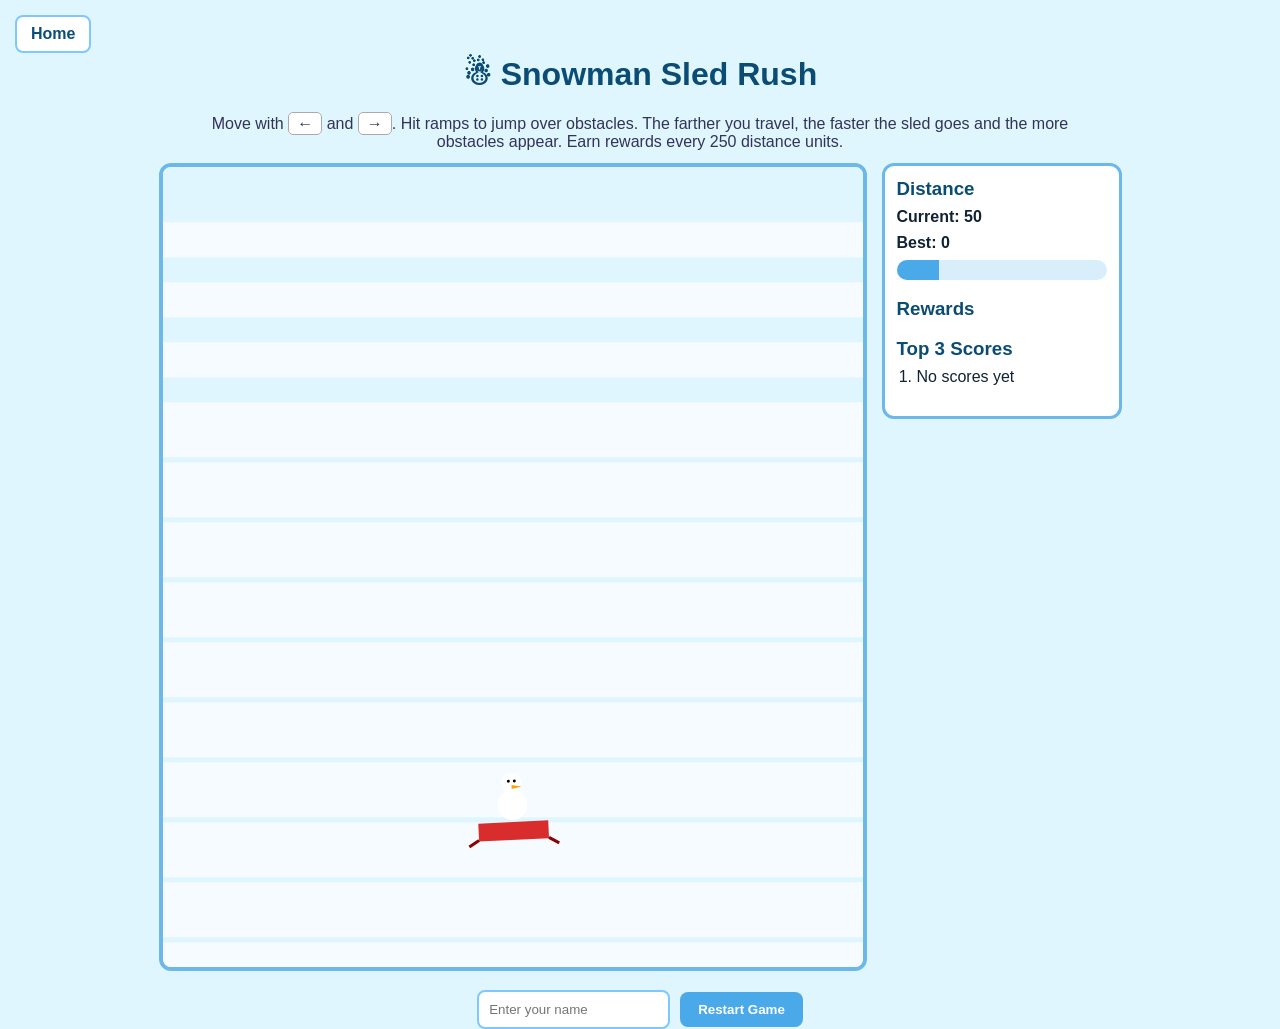
<file: pages/game.html>
<!DOCTYPE html>
<html lang="en">
<head>
<meta charset="UTF-8">
<meta name="viewport" content="width=device-width, initial-scale=1.0">
<title>Snowman Sled Rush</title>

<style>
*{
    margin:0;
    padding:0;
    box-sizing:border-box;
}

body{
    background:#dff6ff;
    font-family:Arial, Helvetica, sans-serif;
    display:flex;
    flex-direction:column;
    align-items:center;
    color:#123;
}

#homeLink{
    position:absolute;
    top:15px;
    left:15px;
    font-weight:bold;
    text-decoration:none;
    color:#0a4f7a;
    background:white;
    padding:8px 14px;
    border-radius:8px;
    border:2px solid #7ec8ff;
}

h1{
    margin-top:55px;
    margin-bottom:10px;
    color:#0b4c74;
}

#container{
    display:flex;
    gap:15px;
    align-items:flex-start;
}

#gameWrapper{
    position:relative;
}

canvas{
    background:
        repeating-linear-gradient(
            180deg,
            #f7fcff 0px,
            #f7fcff 40px,
            #eef9ff 40px,
            #eef9ff 80px
        );
    border:4px solid #6db8eb;
    border-radius:12px;
}

#sidebar{
    width:240px;
    background:white;
    border:3px solid #6db8eb;
    border-radius:12px;
    padding:12px;
}

.panel{
    margin-bottom:18px;
}

.panel h3{
    margin-bottom:8px;
    color:#0b4c74;
}

.stat{
    margin:8px 0;
    font-weight:bold;
}

.progressOuter{
    width:100%;
    height:20px;
    background:#d9eefb;
    border-radius:10px;
    overflow:hidden;
    margin-top:6px;
}

.progressInner{
    width:0%;
    height:100%;
    background:#4aa9e8;
    transition:width .2s;
}

.reward{
    background:#ecfbff;
    border:1px solid #9ddcf9;
    padding:6px;
    border-radius:6px;
    margin:4px 0;
    font-size:14px;
}

#leaderboard ol{
    padding-left:20px;
}

#gameOver{
    position:absolute;
    inset:0;
    background:rgba(0,0,0,.75);
    display:none;
    flex-direction:column;
    justify-content:center;
    align-items:center;
    color:white;
    text-align:center;
}

#gameOver h2{
    font-size:42px;
    margin-bottom:10px;
}

#controls{
    margin-top:15px;
    display:flex;
    gap:10px;
    align-items:center;
    flex-wrap:wrap;
    justify-content:center;
}

input{
    padding:10px;
    border-radius:8px;
    border:2px solid #7ec8ff;
}

button{
    padding:10px 18px;
    border:none;
    background:#4aa9e8;
    color:white;
    font-weight:bold;
    border-radius:8px;
    cursor:pointer;
}

button:hover{
    background:#248fd6;
}

.instructions{
    max-width:900px;
    text-align:center;
    margin:12px;
    color:#335;
}

.key{
    background:white;
    padding:2px 8px;
    border-radius:5px;
    border:1px solid #aaa;
}
</style>
</head>
<body>

<a id="homeLink" href="../index.html">Home</a>

<h1>☃ Snowman Sled Rush</h1>

<div class="instructions">
Move with <span class="key">←</span> and <span class="key">→</span>.
Hit ramps to jump over obstacles. The farther you travel, the faster the sled goes and the more obstacles appear.
Earn rewards every 250 distance units.
</div>

<div id="container">

    <div id="gameWrapper">
        <canvas id="game" width="700" height="800"></canvas>

        <div id="gameOver">
            <h2>Game Over</h2>
            <p id="finalScore"></p>
        </div>
    </div>

    <div id="sidebar">

        <div class="panel">
            <h3>Distance</h3>
            <div class="stat">Current: <span id="distance">0</span></div>
            <div class="stat">Best: <span id="bestDistance">0</span></div>

            <div class="progressOuter">
                <div class="progressInner" id="distanceBar"></div>
            </div>
        </div>

        <div class="panel">
            <h3>Rewards</h3>
            <div id="rewardList"></div>
        </div>

        <div class="panel" id="leaderboard">
            <h3>Top 3 Scores</h3>
            <ol id="topScores"></ol>
        </div>

    </div>

</div>

<div id="controls">
    <input id="playerName" maxlength="20" placeholder="Enter your name">
    <button id="restartBtn">Restart Game</button>
</div>

<script>
const canvas = document.getElementById("game");
const ctx = canvas.getContext("2d");

const distanceEl = document.getElementById("distance");
const bestDistanceEl = document.getElementById("bestDistance");
const distanceBar = document.getElementById("distanceBar");
const rewardList = document.getElementById("rewardList");
const restartBtn = document.getElementById("restartBtn");
const gameOverScreen = document.getElementById("gameOver");
const finalScore = document.getElementById("finalScore");
const playerNameInput = document.getElementById("playerName");

let keys = {};
let gameRunning = true;

const laneMin = 70;
const laneMax = canvas.width - 70;

let sled;
let obstacles;
let ramps;
let distance;
let speed;
let spawnTimer;
let rewardMilestone;
let bestDistance = localStorage.getItem("sledBestDistance") || 0;

bestDistanceEl.textContent = bestDistance;

document.addEventListener("keydown", e => keys[e.key] = true);
document.addEventListener("keyup", e => keys[e.key] = false);

function loadLeaderboard(){
    return JSON.parse(localStorage.getItem("sledLeaderboard") || "[]");
}

function saveLeaderboard(list){
    localStorage.setItem("sledLeaderboard", JSON.stringify(list));
}

function updateLeaderboardDisplay(){
    const list = loadLeaderboard();
    const ul = document.getElementById("topScores");
    ul.innerHTML = "";

    if(list.length === 0){
        ul.innerHTML = "<li>No scores yet</li>";
        return;
    }

    list.forEach(item=>{
        const li = document.createElement("li");
        li.textContent = `${item.name} - ${item.score}`;
        ul.appendChild(li);
    });
}

function submitScore(score){
    let name = playerNameInput.value.trim();
    if(name === "") name = "Anonymous";

    let board = loadLeaderboard();

    board.push({
        name,
        score
    });

    board.sort((a,b)=>b.score-a.score);
    board = board.slice(0,3);

    saveLeaderboard(board);
    updateLeaderboardDisplay();
}

function resetGame(){

    sled = {
        x: canvas.width/2,
        y: canvas.height-150,
        width: 65,
        height: 45,
        bob: 0,
        jumping:false,
        jumpHeight:0,
        jumpVelocity:0
    };

    obstacles = [];
    ramps = [];

    distance = 0;
    speed = 5;
    spawnTimer = 0;
    rewardMilestone = 250;

    rewardList.innerHTML = "";
    gameRunning = true;
    gameOverScreen.style.display = "none";
}

function createObstacle(){

    const types = ["tree","trash","wall"];

    obstacles.push({
        type: types[Math.floor(Math.random()*types.length)],
        x: Math.random() * (laneMax-laneMin) + laneMin,
        y: -60,
        width: 50,
        height: 50
    });
}

function createRamp(){
    ramps.push({
        x: Math.random() * (laneMax-laneMin) + laneMin,
        y: -40,
        width: 70,
        height: 20
    });
}

function rewardReached(){

    const reward = document.createElement("div");
    reward.className = "reward";

    const rewards = [
        "❄ Speed Bonus",
        "☃ Snowman Trophy",
        "🎿 Sled Upgrade",
        "🏔 Mountain Badge",
        "⭐ Distance Star"
    ];

    reward.textContent =
        rewardMilestone + " Distance: " +
        rewards[Math.floor(Math.random()*rewards.length)];

    rewardList.prepend(reward);

    rewardMilestone += 250;
}

function gameOver(){

    if(!gameRunning) return;

    gameRunning = false;

    submitScore(Math.floor(distance));

    if(distance > bestDistance){
        bestDistance = Math.floor(distance);
        localStorage.setItem("sledBestDistance", bestDistance);
        bestDistanceEl.textContent = bestDistance;
    }

    finalScore.innerHTML =
        `Distance Travelled: <strong>${Math.floor(distance)}</strong>`;
    gameOverScreen.style.display = "flex";
}

function update(){

    if(!gameRunning) return;

    distance += speed * 0.15;

    speed += 0.0008;

    distanceEl.textContent = Math.floor(distance);

    if(distance >= rewardMilestone){
        rewardReached();
    }

    distanceBar.style.width =
        ((distance % 250)/250)*100 + "%";

    if(keys["ArrowLeft"]){
        sled.x -= 7;
    }

    if(keys["ArrowRight"]){
        sled.x += 7;
    }

    sled.x = Math.max(laneMin, Math.min(laneMax, sled.x));

    sled.bob += 0.15;

    if(sled.jumping){
        sled.jumpHeight += sled.jumpVelocity;
        sled.jumpVelocity -= 0.8;

        if(sled.jumpHeight <= 0){
            sled.jumpHeight = 0;
            sled.jumping = false;
        }
    }

    spawnTimer++;

    const difficulty = Math.min(70, speed*2);

    if(spawnTimer > Math.max(18, 70 - difficulty)){
        spawnTimer = 0;

        createObstacle();

        if(Math.random() < 0.35){
            createObstacle();
        }

        if(Math.random() < 0.18){
            createRamp();
        }
    }

    ramps.forEach(r=>{
        r.y += speed;
    });

    obstacles.forEach(o=>{
        o.y += speed;
    });

    ramps = ramps.filter(r=>r.y < canvas.height+50);
    obstacles = obstacles.filter(o=>o.y < canvas.height+80);

    ramps.forEach(r=>{

        if(
            !sled.jumping &&
            Math.abs(sled.x-r.x) < 45 &&
            r.y > sled.y-20 &&
            r.y < sled.y+20
        ){
            sled.jumping = true;
            sled.jumpVelocity = 12;
        }
    });

    obstacles.forEach(o=>{

        if(sled.jumping && sled.jumpHeight > 35){
            return;
        }

        const hit =
            Math.abs(sled.x-o.x) < 40 &&
            o.y > sled.y-35 &&
            o.y < sled.y+35;

        if(hit){
            gameOver();
        }
    });
}

function drawBackground(){

    ctx.fillStyle="#dff6ff";
    ctx.fillRect(0,0,canvas.width,canvas.height);

    for(let i=0;i<25;i++){

        let y =
            ((i*60)+(distance*speed))%
            (canvas.height+60);

        ctx.fillStyle="#f5fbff";
        ctx.fillRect(0,y,canvas.width,35);
    }
}

function drawTree(x,y){

    ctx.fillStyle="#5a3316";
    ctx.fillRect(x-6,y+12,12,25);

    ctx.fillStyle="#1f8f47";
    ctx.beginPath();
    ctx.moveTo(x,y-35);
    ctx.lineTo(x-25,y+15);
    ctx.lineTo(x+25,y+15);
    ctx.fill();
}

function drawTrash(x,y){

    ctx.fillStyle="#777";
    ctx.fillRect(x-18,y-18,36,36);

    ctx.fillStyle="#999";
    ctx.fillRect(x-22,y-22,44,8);
}

function drawWall(x,y){

    ctx.fillStyle="#888";
    ctx.fillRect(x-30,y-15,60,30);

    ctx.strokeStyle="#666";

    for(let i=0;i<3;i++){
        ctx.beginPath();
        ctx.moveTo(x-30,y-15+i*10);
        ctx.lineTo(x+30,y-15+i*10);
        ctx.stroke();
    }
}

function draw(){

    drawBackground();

    ramps.forEach(r=>{

        ctx.fillStyle="#a95e26";

        ctx.beginPath();
        ctx.moveTo(r.x-35,r.y+10);
        ctx.lineTo(r.x+35,r.y+10);
        ctx.lineTo(r.x+20,r.y-10);
        ctx.lineTo(r.x-20,r.y-10);
        ctx.closePath();
        ctx.fill();
    });

    obstacles.forEach(o=>{

        if(o.type==="tree"){
            drawTree(o.x,o.y);
        }

        if(o.type==="trash"){
            drawTrash(o.x,o.y);
        }

        if(o.type==="wall"){
            drawWall(o.x,o.y);
        }
    });

    const tilt = Math.sin(sled.bob) * 0.08;

    ctx.save();

    ctx.translate(
        sled.x,
        sled.y - sled.jumpHeight
    );

    ctx.rotate(tilt);

    // sled
    ctx.fillStyle="#d92d2d";
    ctx.fillRect(-35,5,70,18);

    ctx.strokeStyle="#8d0000";
    ctx.lineWidth=3;

    ctx.beginPath();
    ctx.moveTo(-35,22);
    ctx.lineTo(-45,28);
    ctx.moveTo(35,22);
    ctx.lineTo(45,28);
    ctx.stroke();

    // snowman
    ctx.fillStyle="white";

    ctx.beginPath();
    ctx.arc(0,-12,15,0,Math.PI*2);
    ctx.fill();

    ctx.beginPath();
    ctx.arc(0,-34,10,0,Math.PI*2);
    ctx.fill();

    ctx.fillStyle="black";
    ctx.beginPath();
    ctx.arc(-3,-36,1.5,0,Math.PI*2);
    ctx.arc(3,-36,1.5,0,Math.PI*2);
    ctx.fill();

    ctx.fillStyle="orange";
    ctx.beginPath();
    ctx.moveTo(0,-32);
    ctx.lineTo(10,-30);
    ctx.lineTo(0,-28);
    ctx.fill();

    ctx.restore();
}

function loop(){
    update();
    draw();
    requestAnimationFrame(loop);
}

restartBtn.addEventListener("click", resetGame);

updateLeaderboardDisplay();
resetGame();
loop();
</script>

</body>
</html>
</file>
